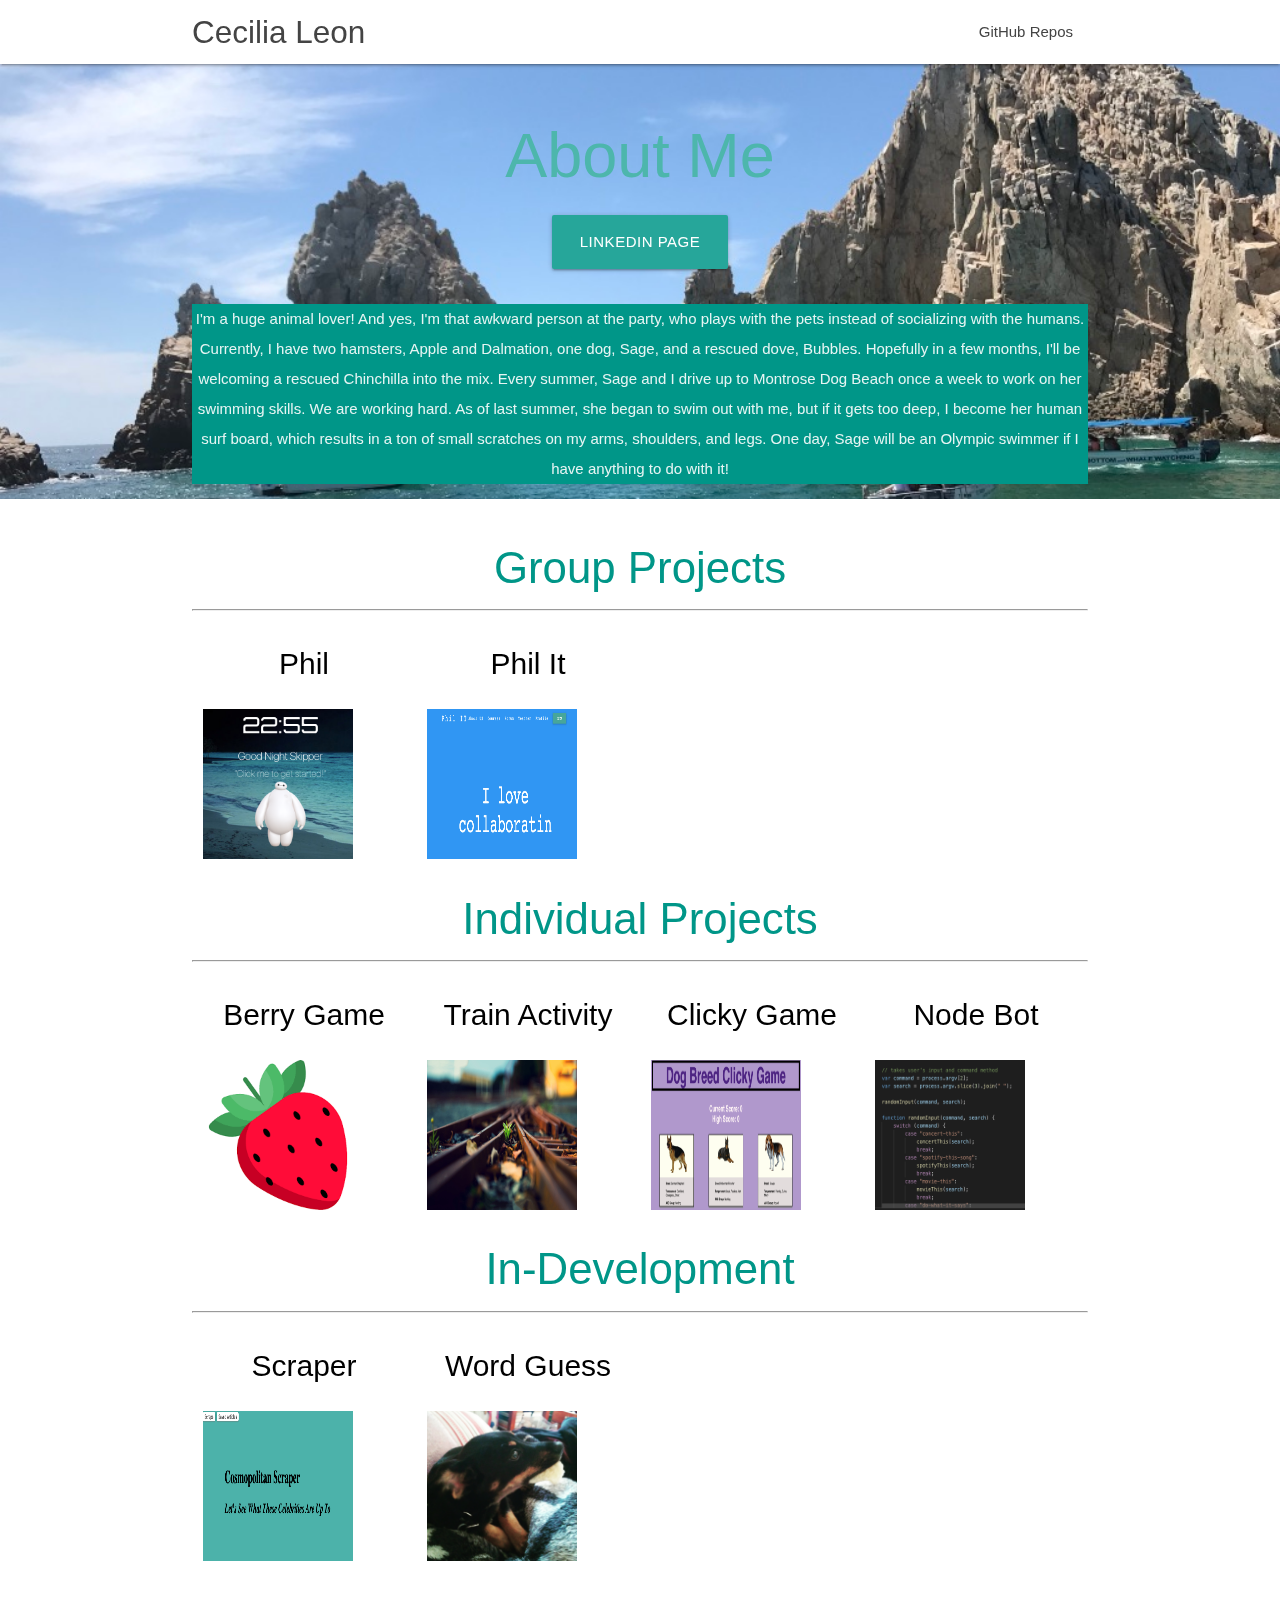
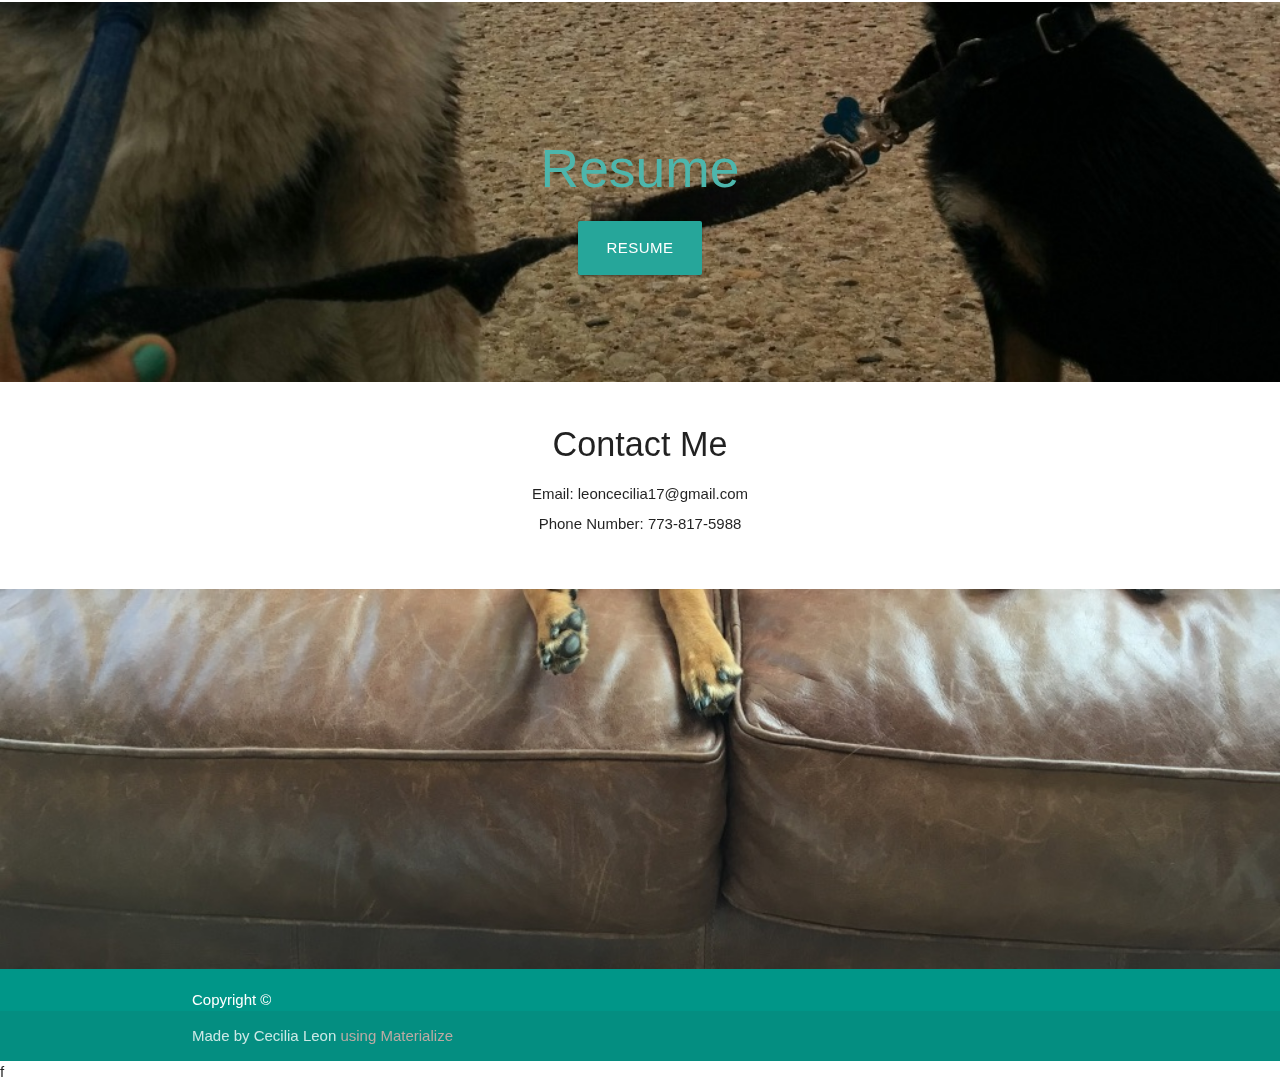
<file: index.html>
<!DOCTYPE html>
<html lang="en">

<head>
  <meta http-equiv="Content-Type" content="text/html; charset=UTF-8" />
  <meta name="viewport" content="width=device-width, initial-scale=1" />
  <title>Cecilia Leon's Portfolio</title>

  <!-- CSS  -->
  <link href="https://fonts.googleapis.com/icon?family=Material+Icons" rel="stylesheet">
  <link href="./assests/css/materialize.css" type="text/css" rel="stylesheet" media="screen,projection" />
  <link href="./assests/css/style.css" type="text/css" rel="stylesheet" media="screen,projection" />
</head>

<body>
  <nav class="white" role="navigation">
    <div class="nav-wrapper container">
      <a id="logo-container" href="#" class="brand-logo">Cecilia Leon</a>
      <ul class="right hide-on-med-and-down">
        <li><a href="https://github.com/leoncecilia17?tab=repositories">GitHub Repos</a></li>
      </ul>

      <ul id="nav-mobile" class="sidenav">
        <li><a href="https://github.com/leoncecilia17?tab=repositories">GitHub Repos</a></li>
      </ul>
      <a href="https://github.com/leoncecilia17?tab=repositories" data-target="nav-mobile" class="sidenav-trigger"><i
          class="material-icons">menu</i></a>
    </div>
  </nav>

  <div id="index-banner" class="parallax-container">
    <div class="section no-pad-bot">
      <div class="container">
        <br><br>
        <h1 class="header center teal-text text-lighten-2">About Me</h1>
        <div class="row center">
          <a href="https://www.linkedin.com/in/leoncecilia17" id="download-button"
            class="btn-large waves-effect waves-light teal lighten-1">LinkedIn Page</a>
        </div>
        <br><br>
        <p class="center-align teal">
          I'm a huge animal lover! And yes, I'm that awkward person at the party, who plays with the pets
          instead of socializing with the humans. Currently, I have two hamsters, Apple and Dalmation, one
          dog, Sage, and a rescued dove, Bubbles. Hopefully in a few months, I'll be welcoming a rescued
          Chinchilla into the mix.
          Every summer, Sage and I drive up to Montrose Dog Beach once a week to work on her swimming skills.
          We are working hard. As of last summer, she began to swim out with me, but if it gets too deep, I become
          her human surf board, which results in a ton of small scratches on my arms, shoulders, and legs. One
          day, Sage will be an Olympic swimmer if I have anything to do with it!
        </p>
      </div>
    </div>
    <div class="parallax"><img src="./assests/images/cabo.jpg" alt="Cabo"></div>
  </div>


  <div class="container">
    <div class="section">
      <div class="row" id="homework">
        <h3 class="header center teal-text">Group Projects</h3>
        <hr>
        <div class="col s12 m6 l3">
          <a href="https://groupproject1-live1.herokuapp.com/">
            <p class="piclabel">Phil</p>
            <img class="screenshots" src="assests/images/phil.png">
          </a>
        </div>
        <div class="col s12 m6 l3">
          <a href="https://learning-platform6148.herokuapp.com/">
            <p class="piclabel">Phil It</p>
            <img class="screenshots" src="./assests/images/philit.png">
          </a>
        </div>
      </div>
      <div class="row">
        <h3 class="header center teal-text">Individual Projects</h3>
        <hr>
        <div class="col s12 m6 l3">
          <a href="https://leoncecilia17.github.io/unit-4-game/">
            <p class="piclabel">Berry Game</p>
            <img class="screenshots" src="assests/images/download.png">
          </a>
        </div>
        <div class="col s12 m6 l3">
          <a href="https://leoncecilia17.github.io/TrainActivity/">
            <p class="piclabel">Train Activity</p>
            <img class="screenshots" src="assests/images/train.jpg">
          </a>
        </div>
        <div class="col s12 m6 l3">
          <a href="https://leoncecilia17.github.io/clickygame/">
            <p class="piclabel">Clicky Game</p>
            <img class="screenshots" src="assests/images/clickygame.png">
          </a>
        </div>
        <div class="col s12 m6 l3">
            <a href="https://www.youtube.com/watch?v=GWhJLbGm-Bc&feature=youtu.be">
              <p class="piclabel">Node Bot</p>
              <img class="screenshots" src="assests/images/liri.png">
            </a>
          </div>
      </div>
      <div class="row">
        <h3 class="header center teal-text">In-Development</h3>
        <hr>
        <div class="col s12 m6 l3">
          <a href="https://scrape-cosmopolitan.herokuapp.com/">
            <p class="piclabel">Scraper</p>
            <img class="screenshots" src="assests/images/scrape.png">
          </a>
        </div>
        <div class="col s12 m6 l3">
          <a href="https://leoncecilia17.github.io/Word-Guess-Game/">
            <p class="piclabel">Word Guess</p>
            <img class="screenshots" src="assests/images/sage2.jpg">
          </a>
        </div>
      </div>
    </div>
  </div>


  <div class="parallax-container valign-wrapper">
    <div class="section no-pad-bot">
      <div class="container">
        <div class="row center">
          <br><br>
          <h2 class="header center teal-text text-lighten-2">Resume</h2>
          <a href="https://docs.google.com/document/d/e/2PACX-1vSbBkzjheJzDkfhkiI6CKgHy3kHZDj8n37xXWifunIRmRaDkc3YNHTw9CxLZS3L2_Sesk1547yFNJuo/pub"
            id="download-button" class="btn-large waves-effect waves-light teal lighten-1">Resume</a>
        </div>
      </div>
    </div>
    <div class="parallax"><img src="./assests/images/chicago.jpg" alt="Chicago"></div>
  </div>

  <div class="container">
    <div class="section">
      <div class="row">
        <div class="col s12 center">
          <h3><i class="mdi-content-send brown-text"></i></h3>
          <h4>Contact Me</h4>
          <p class="center-align light">
            Email: leoncecilia17@gmail.com
            <br>
            Phone Number: 773-817-5988
          </p>
        </div>
      </div>

    </div>
  </div>


  <div class="parallax-container valign-wrapper">
    <div class="parallax"><img src="./assests/images/sage.jpg" alt="Sage"></div>
  </div>

  <footer class="page-footer teal">
    <div class="container">
      Copyright &copy;
    </div>
    <div class="footer-copyright">
      <div class="container">
        Made by Cecilia Leon <a class="brown-text text-lighten-3" href="http://materializecss.com">using Materialize</a>
      </div>
    </div>
  </footer>f


  <!--  Scripts-->
  <script src="https://code.jquery.com/jquery-2.1.1.min.js"></script>
  <script src="./assests/javascript/materialize.js"></script>
  <script src="./assests/javascript/init.js"></script>

</body>

</html>
</file>
<file: assests/css/style.css>
/* Custom Stylesheet */
/**
 * Use this file to override Materialize files so you can update
 * the core Materialize files in the future
 *
 * Made By MaterializeCSS.com
 */

nav ul a,
nav .brand-logo {
  color: #444;
}

p {
  line-height: 2rem;
}

.sidenav-trigger {
  color: #26a69a;
}

.parallax-container {
  min-height: 380px;
  line-height: 0;
  height: auto;
  color: rgba(255,255,255,.9);
}
  .parallax-container .section {
    width: 100%;
  }

@media only screen and (max-width : 992px) {
  .parallax-container .section {
    position: absolute;
    top: 40%;
  }
  #index-banner .section {
    top: 10%;
  }
}

@media only screen and (max-width : 600px) {
  #index-banner .section {
    top: 0;
  }
}

.icon-block {
  padding: 0 15px;
}
.icon-block .material-icons {
  font-size: inherit;
}

footer.page-footer {
  margin: 0;
}

.screenshots {
  width: 150px; 
  height: 150px; 
}

.piclabel {
  text-align: center; 
  font-size: 30px; 
  color: black; 
}
</file>
